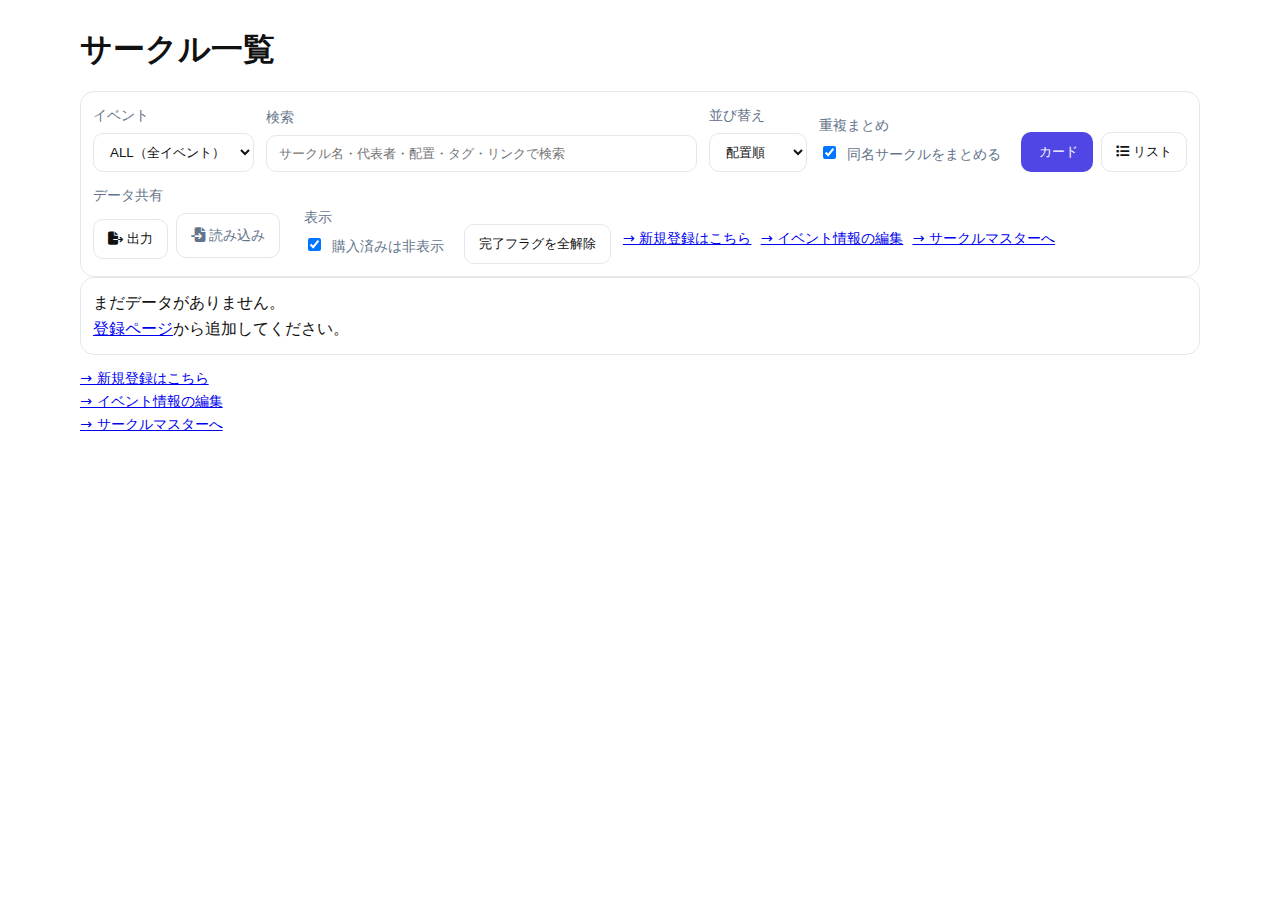
<file: index.html>
<!doctype html>
<html lang="ja" data-theme="light">

<head>
  <meta charset="utf-8" />
  <meta name="viewport" content="width=device-width,initial-scale=1" />
  <title>サークル一覧</title>

  <link rel="stylesheet" href="css/list.css" />
  <link href="https://cdnjs.cloudflare.com/ajax/libs/font-awesome/6.5.2/css/all.min.css" rel="stylesheet" />
</head>

<body>
  <div class="wrap">
    <h1>サークル一覧</h1>

    <div class="toolbar card">
      <div class="field">
        <label for="eventSelect">イベント</label>
        <select id="eventSelect"></select>
      </div>

      <div class="field grow">
        <label for="q">検索</label>
        <input id="q" type="search" placeholder="サークル名・代表者・配置・タグ・リンクで検索">
      </div>

      <div class="field">
        <label for="sortBy">並び替え</label>
        <select id="sortBy">
          <option value="space">配置順</option>
          <option value="name">名前順</option>
          <option value="favorite">推し優先</option>
        </select>
      </div>

      <div class="field">
        <label for="mergeDup">重複まとめ</label>
        <div class="row">
          <label class="switch">
            <input type="checkbox" id="mergeDup" checked>
            <span>同名サークルをまとめる</span>
          </label>
        </div>
      </div>

      <div class="view-toggle" role="tablist" aria-label="表示切替">
        <button id="btnCard" class="btn" role="tab" aria-selected="true">
          <i class="fa-solid fa-grid-2"></i> カード
        </button>
        <button id="btnList" class="btn" role="tab" aria-selected="false">
          <i class="fa-solid fa-list"></i> リスト
        </button>
      </div>

      <!-- 共有（出力／読み込み） -->
      <div class="field">
        <label>データ共有</label>
        <div class="row">
          <button class="btn" id="btnExport"><i class="fa-solid fa-file-export"></i> 出力</button>
          <label class="btn" for="fileImport" style="cursor:pointer">
            <i class="fa-solid fa-file-import"></i> 読み込み
            <input type="file" id="fileImport" accept="application/json" hidden>
          </label>
        </div>
      </div><br>

      <div class="field">
        <label for="hideDone">表示</label>
        <div class="row">
          <label class="switch">
            <input type="checkbox" id="hideDone" checked>
            <span>購入済みは非表示</span>
          </label>
        </div>
      </div>

      <div class="field">
        <label>&nbsp;</label>
        <button class="btn" id="clearDone">完了フラグを全解除</button>
      </div>

      <p class="help" style="margin-top:12px">
        <a href="register.html">→ 新規登録はこちら</a>&nbsp;
        <a href="event.html">→ イベント情報の編集</a>&nbsp;
        <a href="circle-master.html">→ サークルマスターへ</a>
      </p>
    </div>

    <div id="mount"></div>

    <p class="help" style="margin-top:12px">
      <a href="register.html">→ 新規登録はこちら</a><br>
      <a href="event.html">→ イベント情報の編集</a><br>
      <a href="circle-master.html">→ サークルマスターへ</a>
    </p>
  </div>

  <!-- 編集モーダル -->
  <dialog id="editModal">
    <form method="dialog" class="modal card" id="editForm">
      <h3>サークル編集</h3>
      <input type="hidden" id="editIndex">
      <div class="grid2">
        <label>サークル名<input type="text" id="editName" required></label>
        <label>代表者<input type="text" id="editOwner"></label>
      </div>
      <div class="grid2">
        <label>島の配置<input type="text" id="editIsland" placeholder="A / あ など"></label>
        <label>席の配置<input type="text" id="editSeat" placeholder="16a など"></label>
      </div>
      <label>タグ（カンマ区切り）<input type="text" id="editTags" placeholder="例: 東方, イラスト"></label>
      <label>リンク（1行1URL）<textarea id="editLinks" rows="4" placeholder="https://..."></textarea></label>
      <div class="flags">
        <label><input type="checkbox" id="editR18"> R18あり</label>
        <label><input type="checkbox" id="editFav"> 推し</label>
      </div>
      <fieldset class="avatar-field">
        <legend>アイコン</legend>
        <div class="avatar large" id="editAvatarPreview">
          <div class="ph">
            <i class="fa-regular fa-image"></i>
          </div>
        </div>
        <div class="avatar-ops">
          <input type="file" id="editAvatar" accept="image/*">
          <label class="small"><input type="checkbox" id="editAvatarClear"> 画像をクリア</label>

          <!-- 画像URL -->
          <div class="row" style="margin-top:6px">
            <label class="small" style="width:100%">
              画像URL
              <input type="url" id="editAvatarUrl" placeholder="https://example.com/icon.png">
            </label>
          </div>
        </div>
      </fieldset>

      <div class="modal-actions">
        <button class="btn" value="cancel">キャンセル</button>
        <button class="btn primary" id="editSave" value="default">保存</button>
      </div>
    </form>
  </dialog>

  <dialog id="circleModal">
    <div class="modal card circle-modal">
      <button class="btn small icon close" id="cmClose" aria-label="閉じる">
        <i class="fa-solid fa-xmark"></i>
      </button>

      <div class="cm-header">
        <div class="avatar large" id="cmAvatar">
          <div class="ph">
            <i class="fa-regular fa-image"></i>
          </div>
        </div>
        <div class="cm-title">
          <h2 id="cmName">-</h2>
          <div id="cmBadges" class="cm-badges"></div>
          <div class="links" id="cmLinks"></div>
        </div>
      </div>

      <div class="cm-tabs">
        <button id="btnHistory" class="btn small" role="tab" aria-selected="true">
          <i class="fa-regular fa-clock"></i> 参加履歴
        </button>
        <button id="btnTimeline" class="btn small" role="tab" aria-selected="false">
          <i class="fa-brands fa-x-twitter"></i> タイムライン
        </button>
      </div>

      <div class="cm-body">
  <!-- 履歴パネル（追加） -->
  <div id="cmHistoryPanel">
    <table class="cm-table">
      <thead>
        <tr>
          <th>イベント</th><th>サークル名</th><th>代表者</th><th>配置</th>
        </tr>
      </thead>
      <tbody id="cmRows"></tbody>
    </table>
  </div>

  <!-- 既存: タイムラインパネル -->
  <div id="cmTimelinePanel" hidden>
    <div id="cmTimeline" class="cm-timeline"></div>
    <p class="help" id="cmTimelineHelp" style="margin-top:8px">
      X(Twitter) のツイートURLまたはプロフィールURLがリンクに含まれる場合、ここに埋め込み表示します。
    </p>
  </div>
</div>
    </div>
  </dialog>

  <script type="module" src="js/list.js"></script>
  <script type="module" src="js/list-master.js"></script>
  <script async src="https://platform.twitter.com/widgets.js" charset="utf-8"></script>
</body>

</html>
</file>
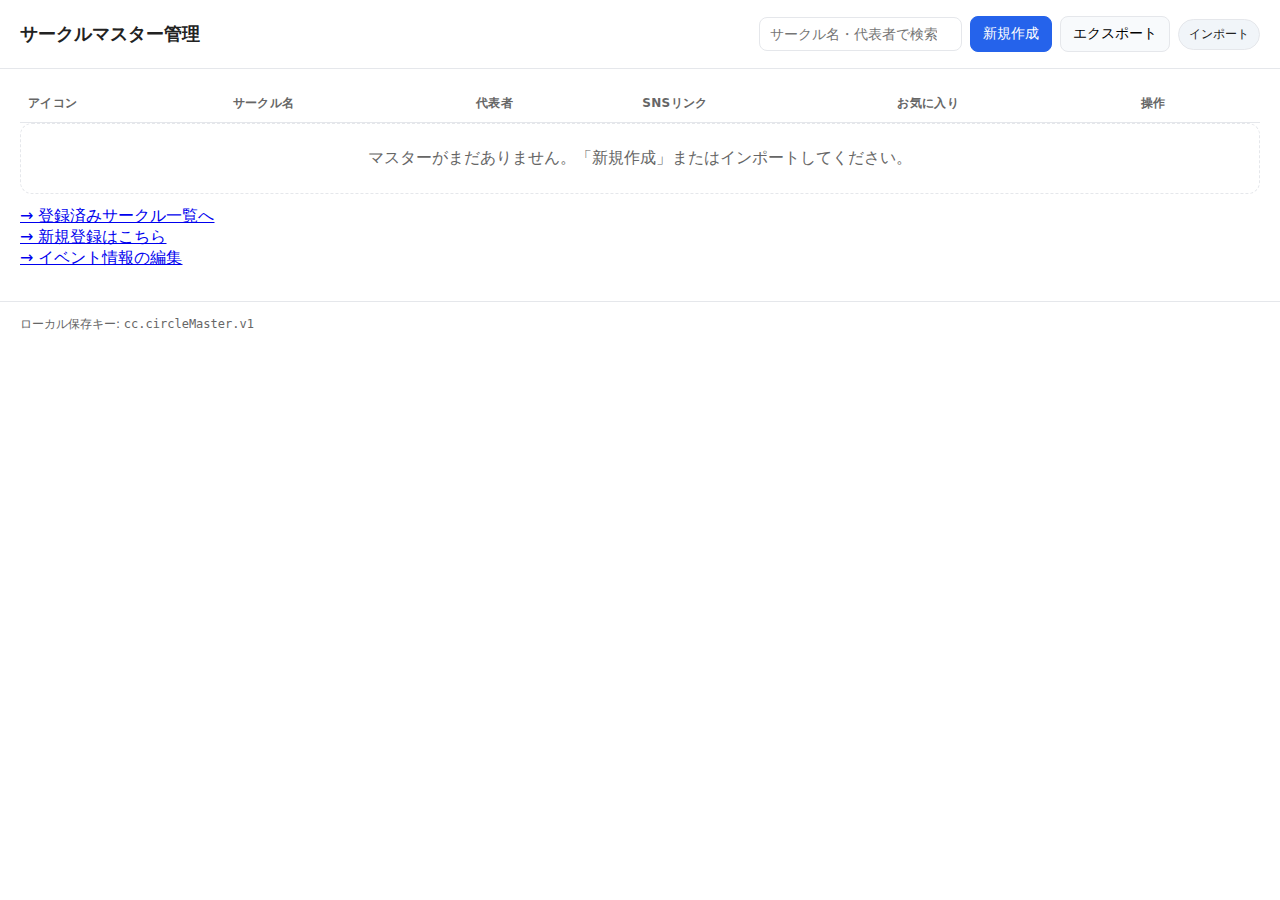
<file: circle-master.html>
<!doctype html>
<html lang="ja">

<head>
  <meta charset="utf-8">
  <meta name="viewport" content="width=device-width,initial-scale=1">
  <title>サークルマスター管理</title>
  <link rel="stylesheet" href="css/master.css" />
</head>

<body>
  <header>
    <h1>サークルマスター管理</h1>
    <div class="spacer"></div>
    <div class="toolbar">
      <input id="search" type="search" placeholder="サークル名・代表者で検索" />
      <button id="newMasterBtn" class="primary">新規作成</button>
      <button id="exportBtn">エクスポート</button>
      <label class="pill" for="importFile" style="cursor:pointer">インポート</label>
      <input id="importFile" class="file" type="file" accept="application/json">
    </div>
  </header>

  <main>
    <table class="table" id="table">
      <thead>
        <tr>
          <th>アイコン</th>
          <th>サークル名</th>
          <th>代表者</th>
          <th>SNSリンク</th>
          <th>お気に入り</th>
          <th>操作</th>
        </tr>
      </thead>
      <tbody id="tbody"></tbody>
    </table>
    <div class="empty" id="empty" style="display:none">マスターがまだありません。「新規作成」またはインポートしてください。</div>

    <p class="help" style="margin-top:12px">
      <a href="index.html">→ 登録済みサークル一覧へ</a><br>
      <a href="register.html">→ 新規登録はこちら</a><br>
      <a href="event.html">→ イベント情報の編集</a>
    </p>
  </main>

  <footer>
    <span class="muted">ローカル保存キー: <code>cc.circleMaster.v1</code></span>
  </footer>

  <template id="row-tpl">
    <tr>
      <td>
        <img class="avatar" alt="avatar">
        <div><input class="avatarUrl" type="url" placeholder="画像URLまたはdataURL"></div>
      </td>
      <td><input class="name" type="text" placeholder="サークル名"></td>
      <td><input class="owner" type="text" placeholder="代表者"></td>
      <td>
        <div class="links"></div>
        <button class="addLinkBtn">+ リンクを追加</button>
      </td>
      <td style="white-space:nowrap">
        <label><input class="favorite" type="checkbox"> 推し</label>
      </td>
      <td>
        <div class="row-actions">
          <button class="saveBtn primary">保存</button>
          <button class="deleteBtn danger">削除</button>
        </div>
        <div class="muted" style="margin-top:6px">保存でマスター更新 / 名前変更も対応</div>
      </td>
    </tr>
  </template>

  <script type="module" src="js/circle-master.js"></script>
</body>

</html>
</file>
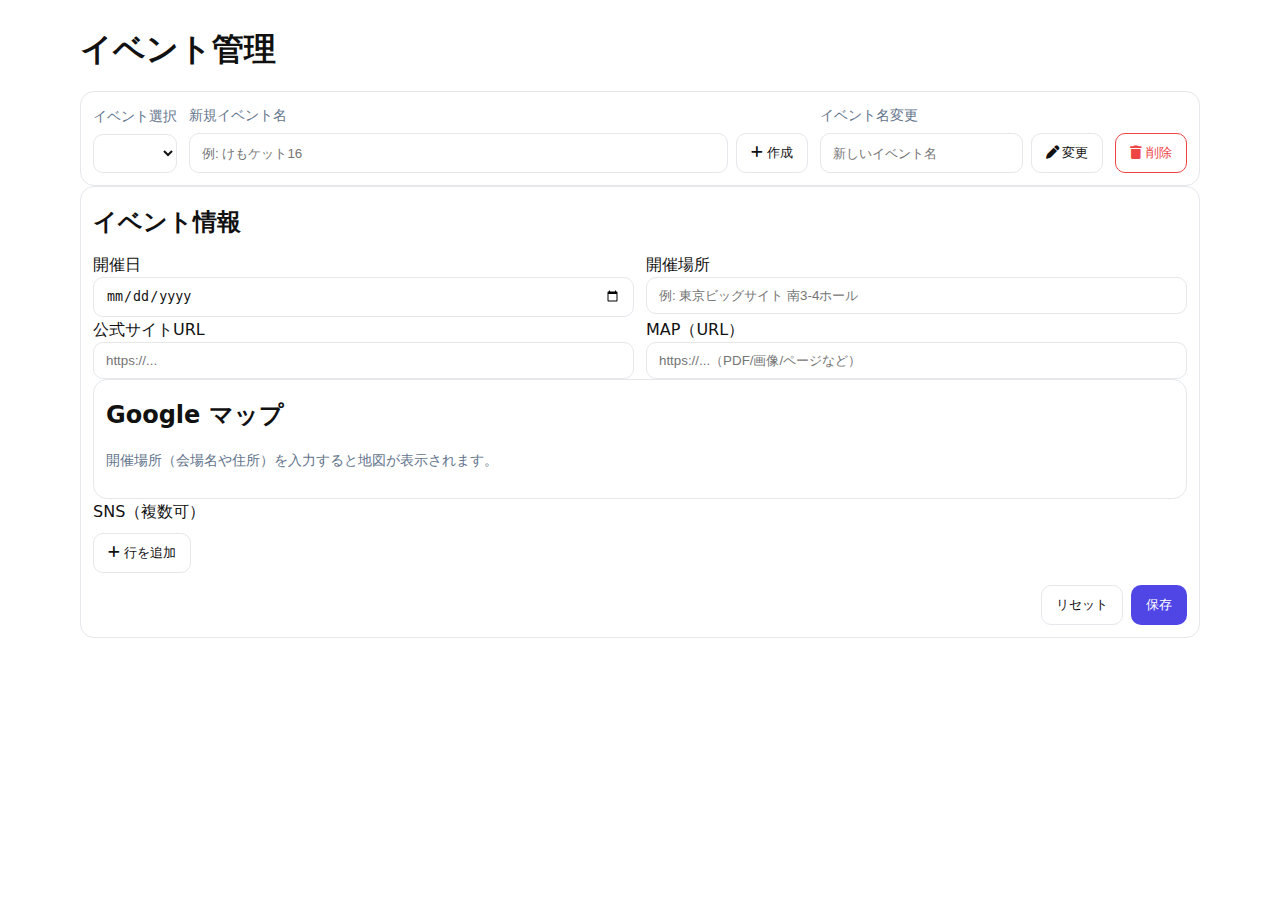
<file: event.html>
<!doctype html>
<html lang="ja" data-theme="light">

<head>
  <meta charset="utf-8" />
  <meta name="viewport" content="width=device-width,initial-scale=1" />
  <title>イベント管理</title>

  <link rel="stylesheet" href="css/events.css" />
  <link href="https://cdnjs.cloudflare.com/ajax/libs/font-awesome/6.5.2/css/all.min.css" rel="stylesheet" />
</head>

<body>
  <div class="wrap">
    <h1>イベント管理</h1>

    <!-- 上部ツールバー -->
    <div class="toolbar card">
      <div class="field">
        <label for="eventSelect">イベント選択</label>
        <select id="eventSelect"></select>
      </div>

      <div class="field grow">
        <label for="newEventName">新規イベント名</label>
        <div class="row">
          <input id="newEventName" type="text" placeholder="例: けもケット16">
          <button class="btn" id="btnCreate"><i class="fa-solid fa-plus"></i> 作成</button>
        </div>
      </div>

      <div class="field">
        <label for="renameTo">イベント名変更</label>
        <div class="row">
          <input id="renameTo" type="text" placeholder="新しいイベント名">
          <button class="btn" id="btnRename"><i class="fa-solid fa-pen"></i> 変更</button>
        </div>
      </div>

      <div class="field">
        <label>&nbsp;</label>
        <button class="btn danger" id="btnDelete"><i class="fa-solid fa-trash"></i> 削除</button>
      </div>
    </div>

    <!-- 編集フォーム -->
    <form class="card" id="metaForm">
      <h2>イベント情報</h2>
      <div class="grid2">
        <div>
          <label for="date">開催日</label>
          <input id="date" type="date" placeholder="YYYY-MM-DD">
        </div>
        <div>
          <label for="venue">開催場所</label>
          <input id="venue" type="text" placeholder="例: 東京ビッグサイト 南3-4ホール">
        </div>
      </div>

      <div class="grid2">
        <div>
          <label for="officialUrl">公式サイトURL</label>
          <input id="officialUrl" type="url" placeholder="https://...">
        </div>
        <div>
          <label for="mapUrl">MAP（URL）</label>
          <input id="mapUrl" type="url" placeholder="https://...（PDF/画像/ページなど）">
        </div>
      </div>

      <section class="card" id="mapSection">
        <h2>Google マップ</h2>
        <div id="gmapWrap" style="display:none">
          <iframe id="gmap" loading="lazy"
                  style="width:50%;height:640px;border:0"
                  allowfullscreen
                  referrerpolicy="no-referrer-when-downgrade"></iframe>
        </div>
        <p id="gmapEmpty" class="help">開催場所（会場名や住所）を入力すると地図が表示されます。</p>
      </section>

      <label>SNS（複数可）</label>
      <div id="snsList" class="sns-list" aria-live="polite"></div>
      <button type="button" class="btn" id="addSns"><i class="fa-solid fa-plus"></i> 行を追加</button>

      <div class="actions">
        <button type="reset" class="btn">リセット</button>
        <button type="submit" class="btn primary">保存</button>
      </div>
    </form>

    <!-- 閲覧カード -->
    <div class="card" id="previewCard" hidden>
      <h2 id="pvTitle">イベント概要</h2>
      <div class="pv-grid">
        <div><span class="label">開催日</span><span id="pvDate">-</span></div>
        <div><span class="label">会場</span><span id="pvVenue">-</span></div>
        <div><span class="label">公式サイト</span><span id="pvOfficial">-</span></div>
        <div><span class="label">MAP</span><span id="pvMap">-</span></div>
        <div class="sns"><span class="label">SNS</span><span id="pvSNS">-</span></div>
      </div>
      <p class="help" style="margin-top:8px">
        <a id="pvListLink" href="index.html">→ 登録サークル一覧へ</a>
      </p>
    </div>
  </div>

  <script type="module" src="js/events.js"></script>
</body>

</html>
</file>
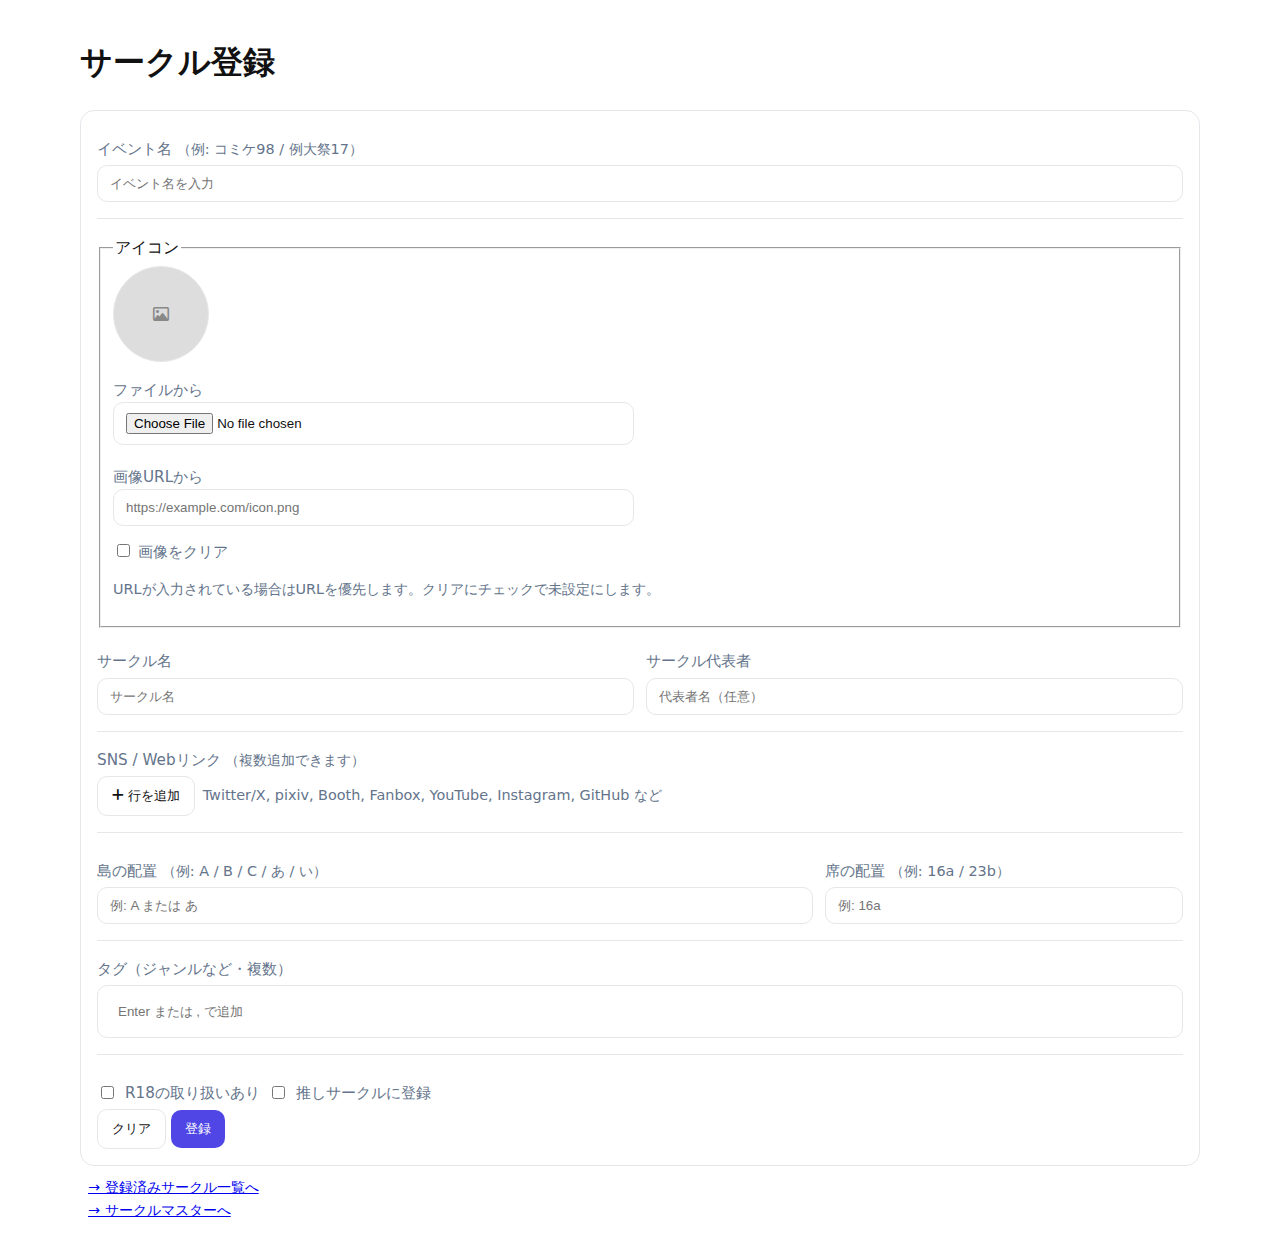
<file: register.html>
<!doctype html>
<html lang="ja" data-theme="light">

<head>
  <meta charset="utf-8" />
  <meta name="viewport" content="width=device-width, initial-scale=1" />
  <title>サークル登録</title>

  <!-- ページ専用CSS-->
  <link rel="stylesheet" href="css/register.css" />

  <!-- Font Awesome-->
  <link href="https://cdnjs.cloudflare.com/ajax/libs/font-awesome/6.5.2/css/all.min.css" rel="stylesheet" />
</head>

<body>
  <div class="wrap">
    <h1>サークル登録</h1>
    <!-- <p class="help">※データはブラウザの <code>localStorage</code> に保存されます（GitHub Pages対応）</p> -->

    <form id="circleForm" class="card" novalidate>
      <!-- イベント -->
      <label for="event">イベント名 <span class="help">（例: コミケ98 / 例大祭17）</span></label>
      <input type="text" id="event" list="eventList" placeholder="イベント名を入力" required />
      <datalist id="eventList"></datalist>

      <hr>

      <!-- ① アイコン（丸型） -->
      <fieldset class="avatar-field">
        <legend>アイコン</legend>

        <div class="avatar large" id="avatarPreview">
          <div class="ph"><i class="fa-regular fa-image"></i></div>
        </div>

        <div class="avatar-ops">
          <div class="row">
            <label class="small">ファイルから
              <input type="file" id="avatarFile" accept="image/*">
            </label>
          </div>
          <div class="row">
            <label class="small" style="width:100%">画像URLから
              <input type="url" id="avatarUrl" placeholder="https://example.com/icon.png">
            </label>
          </div>
          <label class="small"><input type="checkbox" id="avatarClear"> 画像をクリア</label>
          <p class="help">URLが入力されている場合はURLを優先します。クリアにチェックで未設定にします。</p>
        </div>
      </fieldset>

      <div class="row" style="margin-top:12px">
        <!-- ② サークル名 -->
        <div>
          <label for="circleName">サークル名</label>
          <input type="text" id="circleName" list="circleMasterList" placeholder="サークル名" required />
          <datalist id="circleMasterList"></datalist>
        </div>
        <!-- ③ 代表者 -->
        <div>
          <label for="owner">サークル代表者</label>
          <input type="text" id="owner" placeholder="代表者名（任意）" />
        </div>
      </div>

      <hr>

      <!-- ④ SNS（複数） -->
      <label>SNS / Webリンク <span class="help">（複数追加できます）</span></label>
      <div id="snsList" class="sns-list" aria-live="polite"></div>
      <div class="flex">
        <button type="button" class="btn" id="addSns">
          <i class="fa-solid fa-plus" aria-hidden="true"></i> 行を追加
        </button>
        <span class="help">Twitter/X, pixiv, Booth, Fanbox, YouTube, Instagram, GitHub など</span>
      </div>

      <hr>

      <!-- ⑤ ⑥ 配置 -->
      <div class="row-2-1">
        <div>
          <label for="island">島の配置 <span class="help">（例: A / B / C / あ / い）</span></label>
          <input type="text" id="island" placeholder="例: A または あ" inputmode="text" />
        </div>
        <div>
          <label for="seat">席の配置 <span class="help">（例: 16a / 23b）</span></label>
          <input type="text" id="seat" placeholder="例: 16a" inputmode="text" />
        </div>
      </div>

      <hr>

      <!-- ⑦ タグ（複数） -->
      <label for="tagInput">タグ（ジャンルなど・複数）</label>
      <div id="tags" class="tags-input">
        <input id="tagInput" type="text" placeholder="Enter または , で追加" />
      </div>

      <hr>

      <!-- ⑧ / ⑨ チェック -->
      <div class="flex">
        <label class="flex">
          <input type="checkbox" id="hasR18" />
          R18の取り扱いあり
        </label>
        <label class="flex">
          <input type="checkbox" id="favorite" />
          推しサークルに登録
        </label>
      </div>

      <div class="actions">
        <button type="reset" class="btn">クリア</button>
        <button type="submit" class="btn primary">登録</button>
      </div>
    </form>

    <p class="help" style="margin-top:10px">
      <!-- <span class="badge">保存先: localStorage（キー: <code>cc.events.v1</code>）</span> -->
      <a href="index.html" style="margin-left:8px">→ 登録済みサークル一覧へ</a><br>
      <a href="circle-master.html" style="margin-left:8px">→ サークルマスターへ</a>
    </p>
  </div>

  <!-- 画面制御（機能ごとに分割したES Modules） -->
  <script type="module" src="js/register.js"></script>
</body>

</html>
</file>
<file: css/list.css>
:root { color-scheme: light dark; --bg:#fff; --fg:#111; --muted:#64748b; --border:#e5e7eb; --accent:#4f46e5; --card:#fff; }
html[data-theme="dark"] { --bg:#0b0f14; --fg:#e6e8eb; --muted:#94a3b8; --border:#1f2937; --accent:#8b5cf6; --card:#11161d; }

*{box-sizing:border-box}
body{margin:0;background:var(--bg);color:var(--fg);font:16px/1.6 system-ui,-apple-system,Segoe UI,Roboto,"Noto Sans JP",sans-serif}
.wrap{max-width:90%;margin:0 auto;padding:16px}
h1{margin:8px 0 16px}

.card{background:var(--card);border:1px solid var(--border);border-radius:14px;padding:12px}
.help{color:var(--muted);font-size:.9rem}

.toolbar{display:flex;gap:12px;align-items:flex-end;flex-wrap:wrap}
.field label{display:block;margin:0 0 6px;color:var(--muted);font-size:.9rem}
select, input[type="search"]{
  padding:10px 12px;border-radius:10px;border:1px solid var(--border);
  background:var(--bg);color:var(--fg);width:100%;
}
.row{display:grid;grid-template-columns:auto 1fr;gap:8px;align-items:center}
.switch input{margin-right:6px}
.grow{flex:1 1 320px}
.view-toggle{display:flex;gap:8px;margin-left:auto}
.btn{padding:10px 14px;border-radius:10px;border:1px solid var(--border);background:var(--bg);color:var(--fg);cursor:pointer}
.btn.small{padding:6px 8px;border-radius:8px;font-size:.9rem}
.btn.icon{padding:6px 8px}
.btn.active{background:var(--accent);color:#fff;border-color:transparent}

.badge{display:inline-block;padding:2px 8px;border:1px solid var(--border);border-radius:999px;font-size:.85rem}
.badge.r18{border-color:#ef4444}
.star{color:#f5c542}

/* 共通 */
.avatar{width:52px;height:52px;border-radius:50%;overflow:hidden;border:1px solid var(--border);background:#ddd;flex:0 0 auto}
.avatar img{width:100%;height:100%;object-fit:cover;display:block}
.avatar .ph{display:flex;align-items:center;justify-content:center;width:100%;height:100%;color:#999}

/* イベントチップ */
.evchips{display:flex;gap:6px;flex-wrap:wrap;margin-top:6px}
.evt{display:inline-flex;gap:6px;align-items:center;border:1px solid var(--border);border-radius:999px;padding:2px 8px;font-size:.8rem}
.evt .space{opacity:.9}

/* カードビュー */
.grid{display:grid;gap:12px;margin-top:12px;grid-template-columns:repeat(auto-fill,minmax(300px,1fr))}
.card-item{display:grid;grid-template-columns:60px 1fr auto;gap:12px;padding:12px}
.card-item .meta{color:var(--muted);font-size:.9rem}
.tags{display:flex;gap:6px;flex-wrap:wrap;margin-top:6px}
.tag{border:1px solid var(--border);border-radius:999px;padding:2px 8px;font-size:.8rem}
.actions{display:flex;gap:6px;align-items:center}

/* リストビュー */
.list{margin-top:12px}
.row.listrow{display:grid;grid-template-columns:56px 1.4fr 1fr 1.2fr 1.1fr auto;gap:10px;align-items:center;border-bottom:1px solid var(--border);padding:8px 4px}
.head{color:var(--muted);font-weight:600}
.name{display:flex;align-items:center;gap:6px}
.links a{color:inherit;text-decoration:none;margin-right:8px}
.links i.fa-fw{width:1.1em;text-align:center}

/* モーダル（前回のまま） */
dialog::backdrop { background: rgba(0,0,0,.35) }
dialog { border:none; padding:0; background:transparent }
.modal { width:min(720px, 96vw); }
.modal h3 { margin:6px 0 10px }
.grid2 { display:grid; grid-template-columns:1fr 1fr; gap:12px }
.modal input[type="text"], .modal textarea {
  width:100%; padding:10px 12px; border-radius:10px; border:1px solid var(--border);
  background:var(--bg); color:var(--fg);
}
.modal textarea { resize:vertical }
.flags { display:flex; gap:12px; margin-top:8px }
.avatar-field { border:1px solid var(--border); border-radius:10px; padding:10px; margin-top:10px }
.avatar-ops { display:flex; gap:12px; align-items:center; margin-top:8px }
.modal-actions { display:flex; gap:8px; justify-content:flex-end; margin-top:12px }

/* ===== サークル詳細モーダル ===== */
.circle-modal { position: relative; width:min(920px,96vw); }
.circle-modal .close { position:absolute; top:10px; right:10px; }
.cm-header { display:flex; gap:16px; align-items:center; }
.avatar.large{ width:96px; height:96px; border-radius:50%; overflow:hidden; border:1px solid var(--border); background:#ddd; flex:0 0 auto }
.cm-title h2{ margin:0; font-size:1.6rem }
.cm-badges{ display:flex; gap:8px; align-items:center; margin:6px 0 }
.cm-tabs{ margin-top:12px }
.cm-body{ margin-top:8px }
.cm-table{ width:100%; border-collapse:collapse; }
.cm-table thead th{
  text-align:left; font-weight:600; color:var(--muted);
  border-bottom:1px solid var(--border); padding:8px 6px;
}
.cm-table td{ border-bottom:1px solid var(--border); padding:10px 6px; vertical-align:top }

.circle-link{
  background:none; border:none; padding:0;
  color:var(--accent); cursor:pointer; text-decoration:underline;
  font:inherit;
}

/* カード内：サークル名行の先頭余白を完全に消す */
.card-item .body .name{
  display:flex;
  align-items:center;
  gap:6px;              /* 名称とバッジ間の間隔だけ残す */
  padding-left:0 !important;
  margin-left:0 !important;
  text-indent:0 !important;
}

/* クリック可能なサークル名のリセット（a でも button でもOK） */
.card-item .body .name .circle-link{
  all:unset;            /* 既定の余白/ボーダー等を全解除 */
  cursor:pointer;
  color:var(--accent);
  text-decoration:underline;
  line-height:1.2;
  margin:0 !important;
  padding:0 !important;
  letter-spacing:normal;
}
</file>
<file: css/master.css>
:root {
    --fg: #222;
    --bg: #fff;
    --muted: #666;
    --line: #e5e7eb;
    --acc: #2563eb;
}

html,
body {
    margin: 0;
    padding: 0;
    background: var(--bg);
    color: var(--fg);
    font-family: system-ui, -apple-system, Segoe UI, Roboto, Helvetica, Arial, 'Noto Sans JP', 'Hiragino Kaku Gothic ProN', Meiryo, sans-serif;
}

header {
    padding: 16px 20px;
    border-bottom: 1px solid var(--line);
    display: flex;
    gap: 16px;
    align-items: center;
    flex-wrap: wrap;
}

header h1 {
    font-size: 18px;
    margin: 0;
}

header .spacer {
    flex: 1 1 auto;
}

.toolbar {
    display: flex;
    gap: 8px;
    align-items: center;
    flex-wrap: wrap;
}

input[type="text"],
input[type="url"],
input[type="search"] {
    padding: 8px 10px;
    border: 1px solid var(--line);
    border-radius: 8px;
    font-size: 14px;
    min-width: 140px;
}

input[type="checkbox"] {
    width: 16px;
    height: 16px;
}

button {
    padding: 8px 12px;
    border: 1px solid var(--line);
    background: #f8fafc;
    border-radius: 8px;
    cursor: pointer;
    font-size: 14px;
}

button.primary {
    background: var(--acc);
    color: #fff;
    border-color: var(--acc);
}

button.danger {
    background: #fee2e2;
    border-color: #fecaca;
    color: #991b1b;
}

button.ghost {
    background: transparent;
}

button:disabled {
    opacity: 0.6;
    cursor: not-allowed;
}

main {
    padding: 16px 20px;
}

.table {
    width: 100%;
    border-collapse: collapse;
}

.table th,
.table td {
    border-bottom: 1px solid var(--line);
    padding: 10px 8px;
    vertical-align: top;
}

.table th {
    text-align: left;
    color: var(--muted);
    font-weight: 600;
    font-size: 12px;
    letter-spacing: 0.03em;
}

.row-actions {
    display: flex;
    gap: 8px;
}

.avatar {
    width: 44px;
    height: 44px;
    border-radius: 8px;
    object-fit: cover;
    background: #f3f4f6;
    border: 1px solid var(--line);
}

.links {
    display: flex;
    flex-direction: column;
    gap: 6px;
}

.links .link-row {
    display: flex;
    gap: 6px;
    align-items: center;
}

.links .link-row input[type="text"] {
    min-width: 110px;
}

.links .link-row input[type="url"] {
    flex: 1 1 280px;
}

.links .link-row button {
    padding: 6px 10px;
}

.muted {
    color: var(--muted);
    font-size: 12px;
}

.grid {
    display: grid;
    gap: 10px;
    grid-template-columns: 52px 1fr 1fr 2fr 90px 160px;
    align-items: start;
}

.topbar {
    display: flex;
    gap: 12px;
    align-items: center;
    flex-wrap: wrap;
}

.pill {
    padding: 6px 10px;
    border-radius: 999px;
    background: #f1f5f9;
    border: 1px solid var(--line);
    font-size: 12px;
}

footer {
    padding: 14px 20px;
    border-top: 1px solid var(--line);
    display: flex;
    gap: 8px;
    align-items: center;
    flex-wrap: wrap;
}

.file {
    display: none;
}

.empty {
    padding: 24px;
    text-align: center;
    color: var(--muted);
    border: 1px dashed var(--line);
    border-radius: 12px;
}

@media (max-width: 880px) {
    .grid {
        grid-template-columns: 52px 1fr;
    }

    .table thead {
        display: none;
    }

    .table tr {
        display: block;
        padding: 10px 0;
    }

    .row-actions {
        justify-content: flex-end;
    }
}
</file>
<file: css/events.css>
:root {
  color-scheme: light dark;
  --bg: #fff;
  --fg: #111;
  --muted: #64748b;
  --border: #e5e7eb;
  --accent: #4f46e5;
  --card: #fff;
}

html[data-theme="dark"] {
  --bg: #0b0f14;
  --fg: #e6e8eb;
  --muted: #94a3b8;
  --border: #1f2937;
  --accent: #8b5cf6;
  --card: #11161d;
}

* {
  box-sizing: border-box
}

body {
  margin: 0;
  background: var(--bg);
  color: var(--fg);
  font: 16px/1.6 system-ui, -apple-system, Segoe UI, Roboto, "Noto Sans JP", sans-serif
}

.wrap {
  max-width: 90%;
  margin: 0 auto;
  padding: 16px
}

h1 {
  margin: 8px 0 16px
}

h2 {
  margin: 4px 0 10px
}

.card {
  background: var(--card);
  border: 1px solid var(--border);
  border-radius: 14px;
  padding: 12px
}

.help {
  color: var(--muted);
  font-size: .9rem
}

.toolbar {
  display: flex;
  gap: 12px;
  align-items: flex-end;
  flex-wrap: wrap
}

.field label {
  display: block;
  margin: 0 0 6px;
  color: var(--muted);
  font-size: .9rem
}

select,
input[type="text"],
input[type="url"],
input[type="date"] {
  padding: 10px 12px;
  border-radius: 10px;
  border: 1px solid var(--border);
  background: var(--bg);
  color: var(--fg);
  width: 100%;
}

.row {
  display: grid;
  grid-template-columns: 1fr auto;
  gap: 8px
}

.grow {
  flex: 1 1 320px
}

.btn {
  padding: 10px 14px;
  border-radius: 10px;
  border: 1px solid var(--border);
  background: var(--bg);
  color: var(--fg);
  cursor: pointer
}

.btn.primary {
  background: var(--accent);
  color: #fff;
  border-color: transparent
}

.btn.danger {
  border-color: #ef4444;
  color: #ef4444
}

.actions {
  display: flex;
  gap: 8px;
  justify-content: flex-end;
  margin-top: 12px
}

.grid2 {
  display: grid;
  grid-template-columns: 1fr 1fr;
  gap: 12px
}

.sns-list {
  display: grid;
  gap: 8px;
  margin-bottom: 8px
}

.sns-item {
  display: grid;
  grid-template-columns: 36px 1fr 36px;
  gap: 8px;
  align-items: center
}

.sns-item i {
  text-align: center
}

.sns-item .del {
  justify-self: end
}

.pv-grid {
  display: grid;
  grid-template-columns: 160px 1fr;
  gap: 8px;
  align-items: center
}

.pv-grid .label {
  color: var(--muted)
}

#pvSNS a {
  color: inherit;
  text-decoration: none;
  margin-right: 8px
}

#pvSNS i.fa-fw {
  width: 1.1em;
  text-align: center
}
</file>
<file: css/register.css>
:root {
  color-scheme: light dark;
  --bg: #fff;
  --fg: #111;
  --muted: #64748b;
  --border: #e5e7eb;
  --accent: #4f46e5;
}

html[data-theme="dark"] {
  --bg: #0b0f14;
  --fg: #e6e8eb;
  --muted: #94a3b8;
  --border: #1f2937;
  --accent: #8b5cf6;
}

* {
  box-sizing: border-box
}

body {
  margin: 0;
  background: var(--bg);
  color: var(--fg);
  font: 16px/1.6 system-ui, -apple-system, Segoe UI, Roboto, "Noto Sans JP", sans-serif;
}

.wrap {
  max-width: 90%;
  margin: 0 auto;
  padding: 16px
}

.card {
  background: transparent;
  border: 1px solid var(--border);
  border-radius: 14px;
  padding: 16px;
}

.help {
  color: var(--muted);
  font-size: .9rem
}

label {
  display: block;
  margin: .6rem 0 .25rem;
  color: var(--muted);
  font-size: .95rem
}

input[type="text"],
input[type="url"],
input[type="file"],
select,
.tags-input {
  width: 100%;
  padding: 10px 12px;
  border-radius: 10px;
  border: 1px solid var(--border);
  background: var(--bg);
  color: var(--fg);
}

.row {
  display: grid;
  grid-template-columns: 1fr 1fr;
  gap: 12px
}

.row-2-1 {
  display: grid;
  grid-template-columns: 2fr 1fr;
  gap: 12px
}

.flex {
  display: flex;
  gap: 8px;
  align-items: center;
  flex-wrap: wrap
}

.btn {
  padding: 10px 14px;
  border-radius: 10px;
  border: 1px solid var(--border);
  background: var(--bg);
  color: var(--fg);
  cursor: pointer;
}

.btn.primary {
  background: var(--accent);
  border: none;
  color: #fff
}

.btn.ghost {
  background: transparent
}

hr {
  border: none;
  border-top: 1px solid var(--border);
  margin: 16px 0
}

.badge {
  display: inline-block;
  padding: 2px 8px;
  border: 1px solid var(--border);
  border-radius: 999px;
  font-size: .85rem;
}

/* avatar */
.avatar-wrap {
  display: flex;
  align-items: center;
  gap: 16px
}

.avatar {
  width: 80px;
  height: 80px;
  border-radius: 50%;
  overflow: hidden;
  border: 1px solid var(--border);
  background: #eee;
  flex: 0 0 auto;
}

.avatar img {
  width: 100%;
  height: 100%;
  object-fit: cover;
  display: block
}

.avatar .placeholder {
  width: 100%;
  height: 100%;
  display: flex;
  align-items: center;
  justify-content: center;
  color: #999;
  font-size: 28px;
}

/* SNS list */
.sns-list {
  display: grid;
  gap: 8px
}

.sns-item {
  display: grid;
  grid-template-columns: 36px 1fr 36px;
  gap: 8px;
  align-items: center;
}

.sns-item i {
  font-size: 18px;
  text-align: center
}

.sns-item .del {
  justify-self: end
}

/* tags */
.tags-input {
  display: flex;
  gap: 6px;
  flex-wrap: wrap;
  min-height: 44px;
  padding: 8px;
}

.tag {
  display: flex;
  align-items: center;
  gap: 6px;
  background: transparent;
  border: 1px solid var(--border);
  border-radius: 999px;
  padding: 4px 10px;
}

.tag .x {
  border: none;
  background: transparent;
  cursor: pointer;
  color: var(--muted)
}

.tags-input input {
  border: none;
  flex: 1 1 160px;
  min-width: 120px;
  outline: none;
  background: transparent;
  color: var(--fg);
}

.avatar-field .row {
  margin: 6px 0;
}

.avatar.large {
  width: 96px;
  height: 96px;
  border-radius: 50%;
  overflow: hidden;
  background: #ddd;
}

.avatar.large img {
  width: 100%;
  height: 100%;
  object-fit: cover;
  display: block;
}

.avatar.large .ph {
  width: 100%;
  height: 100%;
  display: grid;
  place-items: center;
  color: #888;
}
</file>
